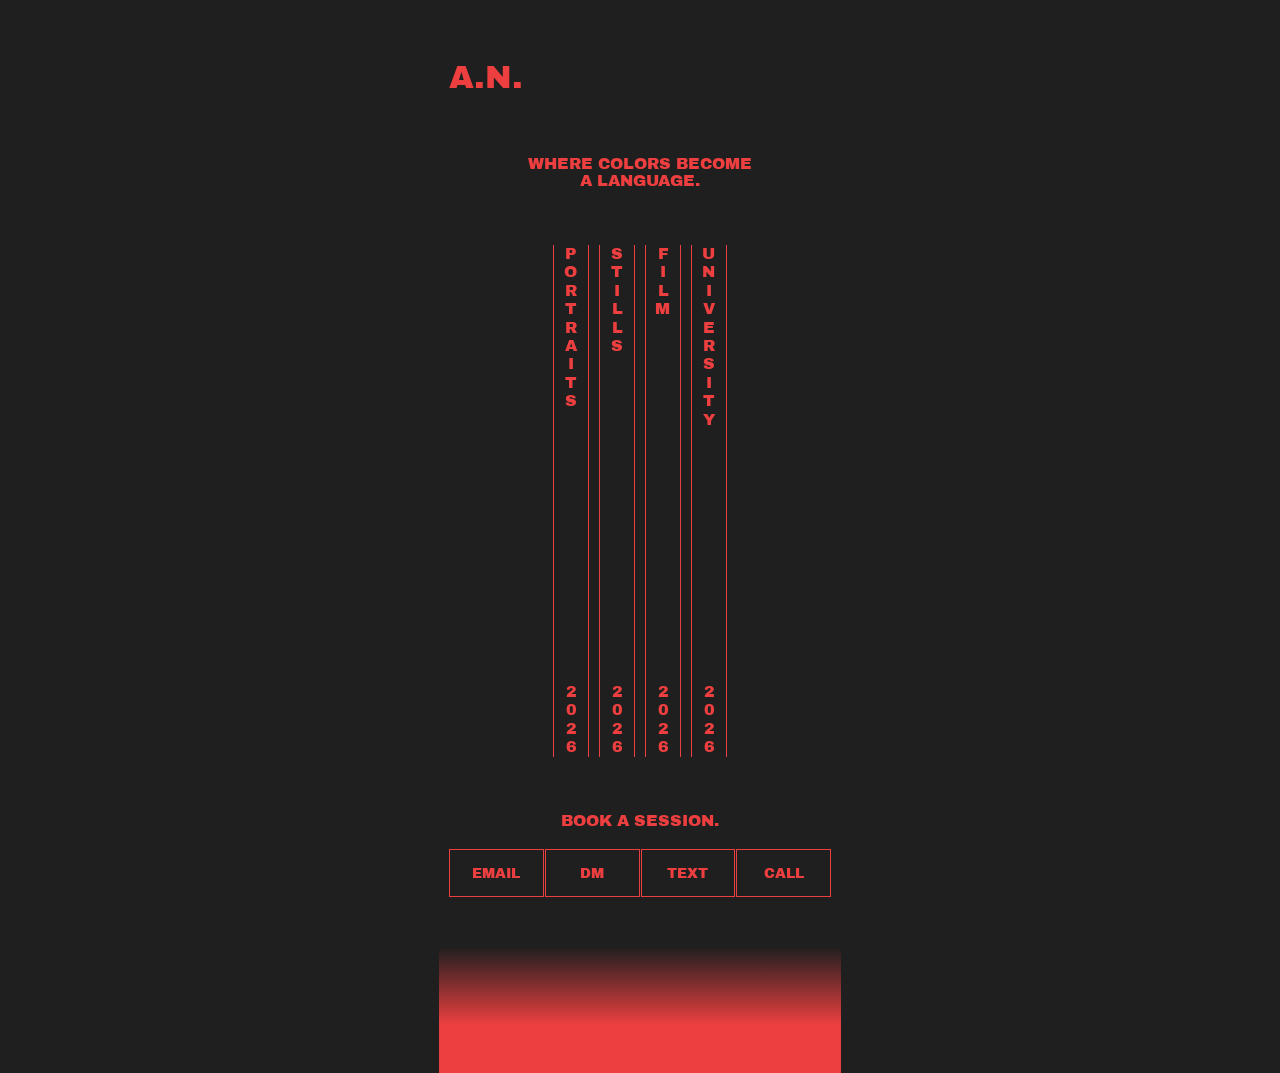
<file: index.html>
<!doctype html>
<html lang="en">
<head>
  <meta charset="utf-8">
  <meta name="viewport" content="width=device-width, initial-scale=1, viewport-fit=cover">
  <title>A.N. Photography</title>
  <meta name="description" content="Portrait, graduation and travel photography by A.N. Book a session by email, Instagram DM or text.">
  <meta name="theme-color" content="#1f1f1f">
  <meta property="og:title" content="A.N. Photography">
  <meta property="og:description" content="Portrait, graduation and travel photography by A.N. Book a session by email, Instagram DM or text.">
  <meta property="og:type" content="website">
  <link rel="icon" href="data:image/svg+xml,%3Csvg xmlns='http://www.w3.org/2000/svg' viewBox='0 0 32 32'%3E%3Crect width='32' height='32' fill='%231f1f1f'/%3E%3Ccircle cx='16' cy='16' r='7' fill='%23ed3f3f'/%3E%3C/svg%3E">
  <link rel="preconnect" href="https://fonts.googleapis.com">
  <link rel="preconnect" href="https://fonts.gstatic.com" crossorigin>
  <link href="https://fonts.googleapis.com/css2?family=Archivo+Black&family=Cinzel:wght@500&display=swap" rel="stylesheet">
  <link rel="stylesheet" href="css/style.css">
</head>
<body data-page="home">
  <div class="page" id="page">
    <noscript>
      <p style="padding:60px 16px;text-align:center">
        A.N. Photography. To book a session:
        <a href="mailto:annguyen12427@gmail.com">email</a>,
        <a href="https://ig.me/m/asianaan">Instagram @asianaan</a>, or
        <a href="sms:+16828125915">text 682 812 5915</a>.
      </p>
    </noscript>
  </div>
  <script src="js/galleries.js"></script>
  <script src="js/site.js"></script>
</body>
</html>
</file>
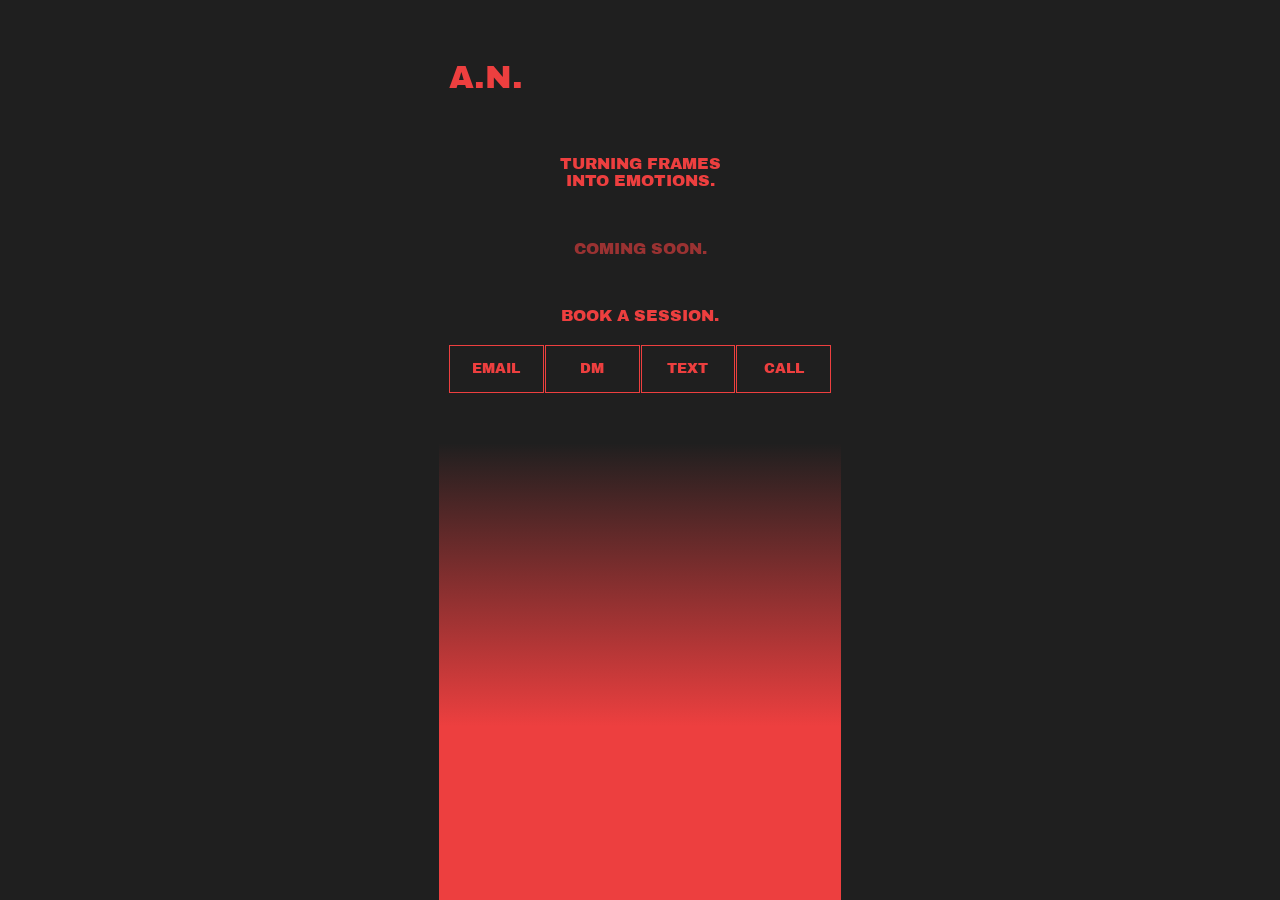
<file: film.html>
<!doctype html>
<html lang="en">
<head>
  <meta charset="utf-8">
  <meta name="viewport" content="width=device-width, initial-scale=1, viewport-fit=cover">
  <title>Film | A.N. Photography</title>
  <meta name="description" content="Film work by A.N.">
  <meta name="theme-color" content="#1f1f1f">
  <meta property="og:title" content="Film | A.N. Photography">
  <meta property="og:description" content="Film work by A.N.">
  <meta property="og:type" content="website">
  <link rel="icon" href="data:image/svg+xml,%3Csvg xmlns='http://www.w3.org/2000/svg' viewBox='0 0 32 32'%3E%3Crect width='32' height='32' fill='%231f1f1f'/%3E%3Ccircle cx='16' cy='16' r='7' fill='%23ed3f3f'/%3E%3C/svg%3E">
  <link rel="preconnect" href="https://fonts.googleapis.com">
  <link rel="preconnect" href="https://fonts.gstatic.com" crossorigin>
  <link href="https://fonts.googleapis.com/css2?family=Archivo+Black&family=Cinzel:wght@500&display=swap" rel="stylesheet">
  <link rel="stylesheet" href="css/style.css">
</head>
<body data-page="film">
  <div class="page" id="page">
    <noscript>
      <p style="padding:60px 16px;text-align:center">
        A.N. Photography. To book a session:
        <a href="mailto:annguyen12427@gmail.com">email</a>,
        <a href="https://ig.me/m/asianaan">Instagram @asianaan</a>, or
        <a href="sms:+16828125915">text 682 812 5915</a>.
      </p>
    </noscript>
  </div>
  <script src="js/galleries.js"></script>
  <script src="js/site.js"></script>
</body>
</html>
</file>
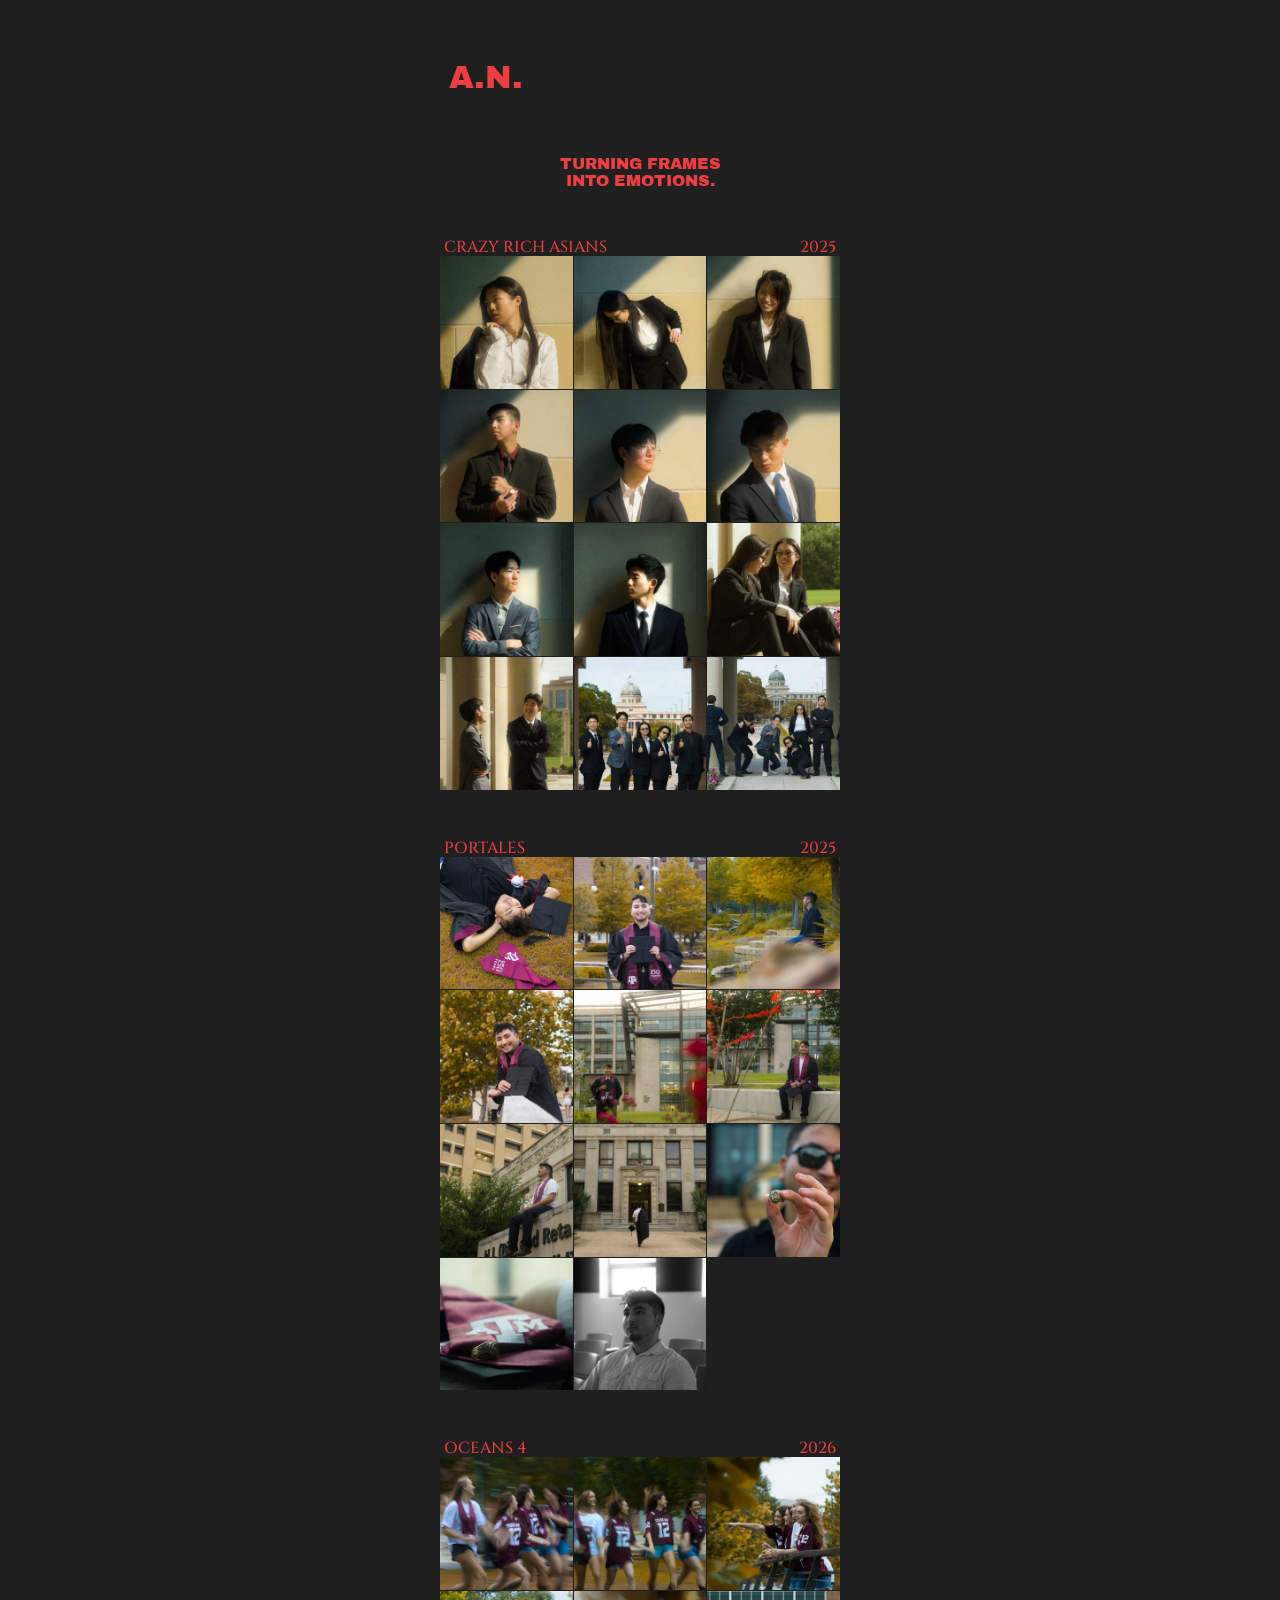
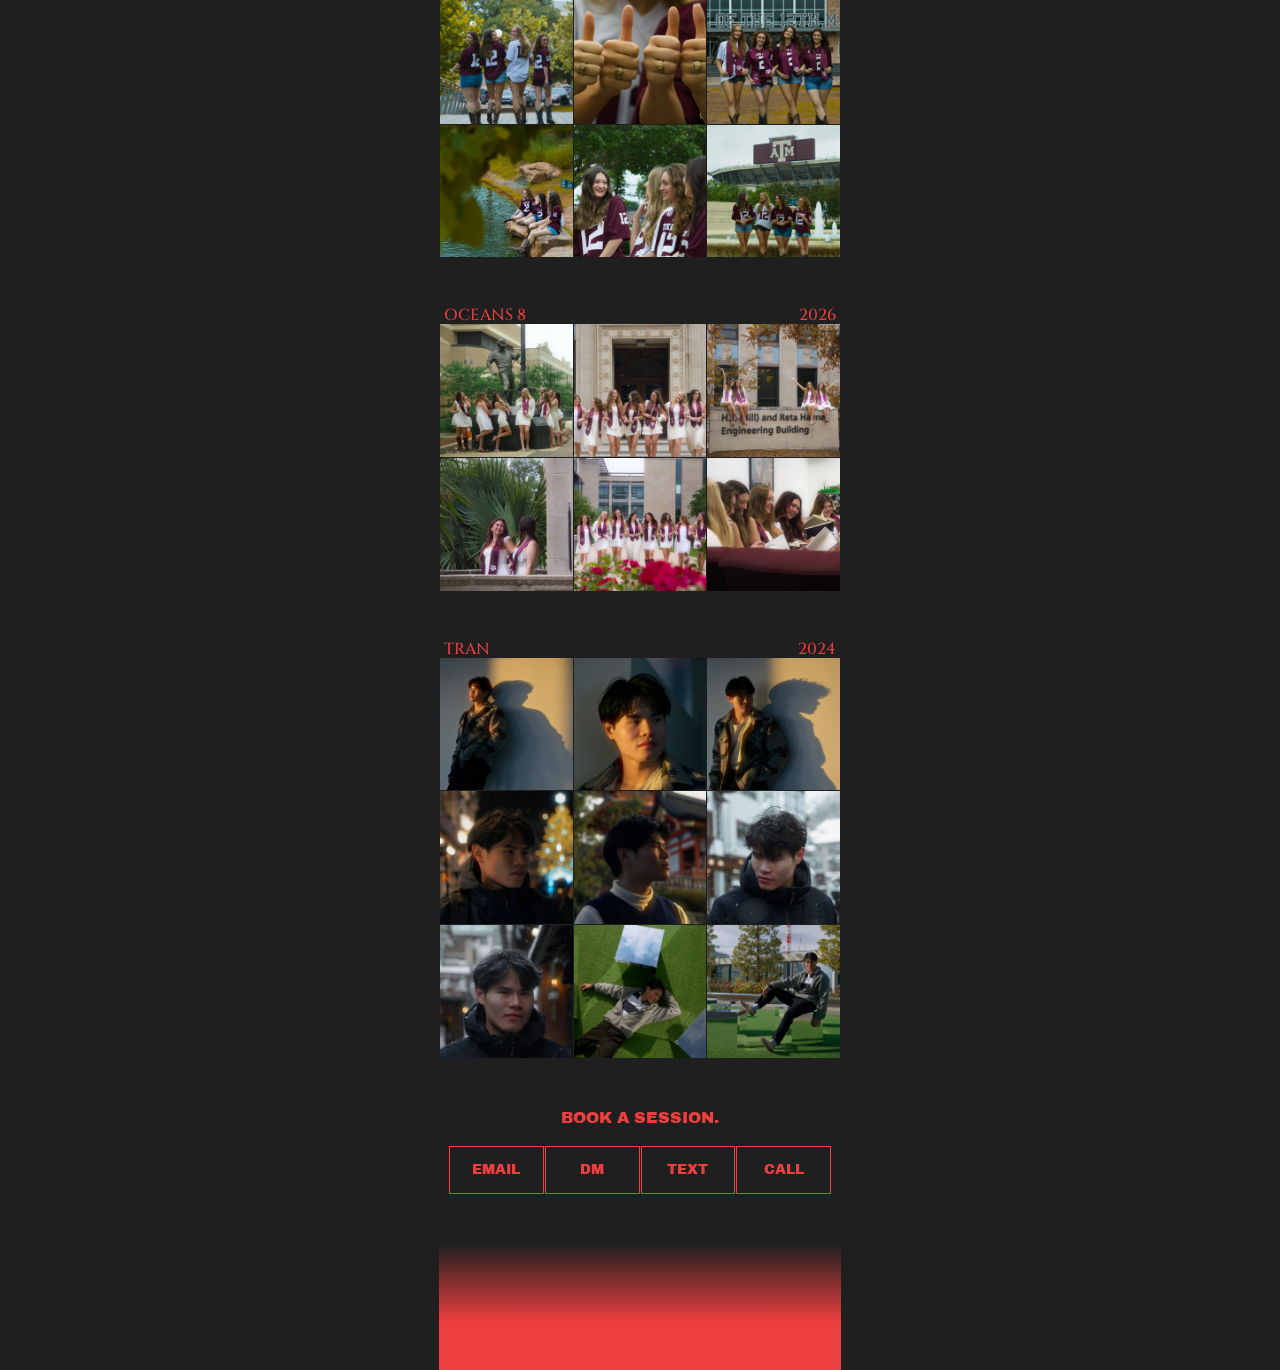
<file: portraits.html>
<!doctype html>
<html lang="en">
<head>
  <meta charset="utf-8">
  <meta name="viewport" content="width=device-width, initial-scale=1, viewport-fit=cover">
  <title>Portraits | A.N. Photography</title>
  <meta name="description" content="Portrait and graduation sessions by A.N.">
  <meta name="theme-color" content="#1f1f1f">
  <meta property="og:title" content="Portraits | A.N. Photography">
  <meta property="og:description" content="Portrait and graduation sessions by A.N.">
  <meta property="og:type" content="website">
  <link rel="icon" href="data:image/svg+xml,%3Csvg xmlns='http://www.w3.org/2000/svg' viewBox='0 0 32 32'%3E%3Crect width='32' height='32' fill='%231f1f1f'/%3E%3Ccircle cx='16' cy='16' r='7' fill='%23ed3f3f'/%3E%3C/svg%3E">
  <link rel="preconnect" href="https://fonts.googleapis.com">
  <link rel="preconnect" href="https://fonts.gstatic.com" crossorigin>
  <link href="https://fonts.googleapis.com/css2?family=Archivo+Black&family=Cinzel:wght@500&display=swap" rel="stylesheet">
  <link rel="stylesheet" href="css/style.css">
</head>
<body data-page="portraits">
  <div class="page" id="page">
    <noscript>
      <p style="padding:60px 16px;text-align:center">
        A.N. Photography. To book a session:
        <a href="mailto:annguyen12427@gmail.com">email</a>,
        <a href="https://ig.me/m/asianaan">Instagram @asianaan</a>, or
        <a href="sms:+16828125915">text 682 812 5915</a>.
      </p>
    </noscript>
  </div>
  <script src="js/galleries.js"></script>
  <script src="js/site.js"></script>
</body>
</html>
</file>
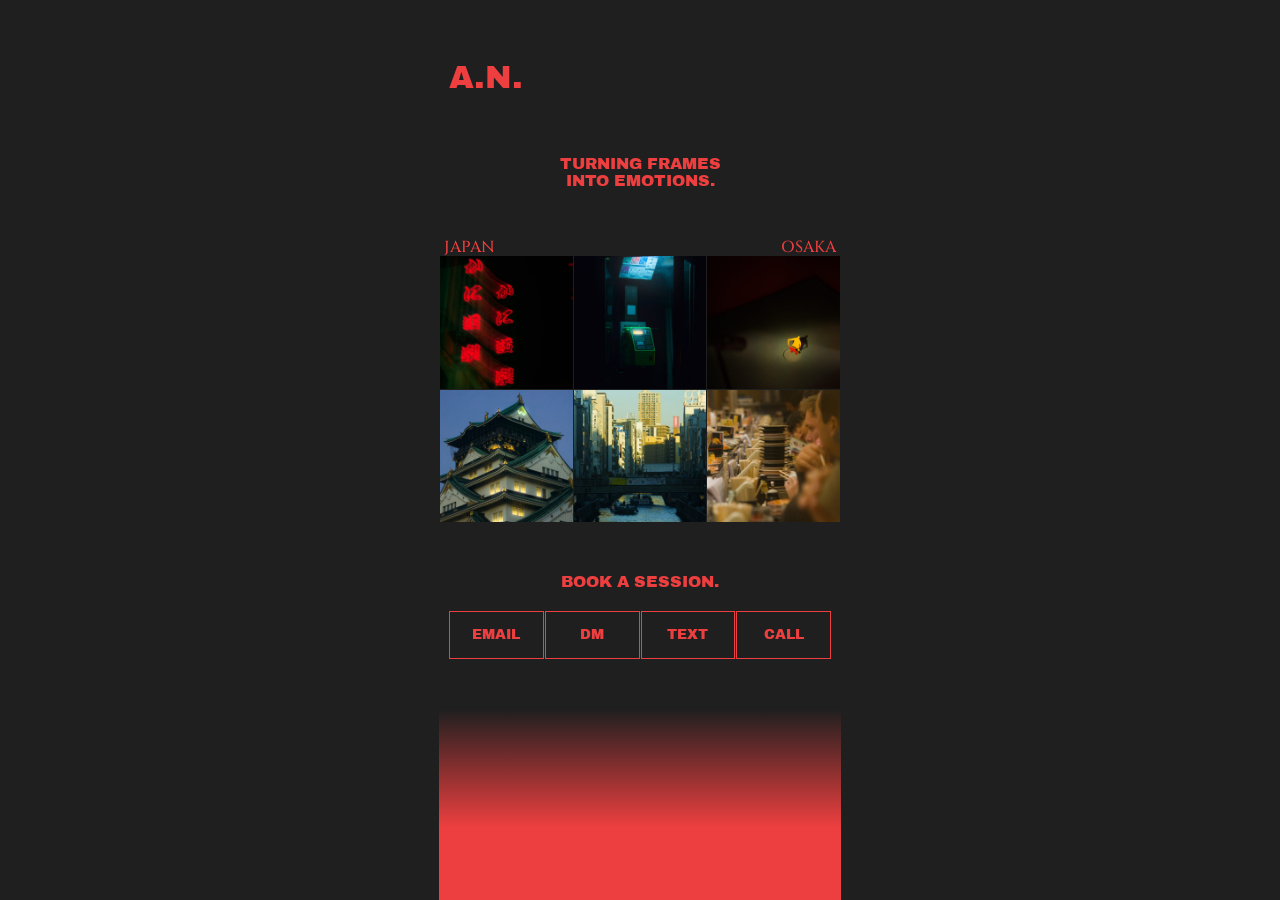
<file: stills.html>
<!doctype html>
<html lang="en">
<head>
  <meta charset="utf-8">
  <meta name="viewport" content="width=device-width, initial-scale=1, viewport-fit=cover">
  <title>Stills | A.N. Photography</title>
  <meta name="description" content="Travel stills from Japan by A.N.">
  <meta name="theme-color" content="#1f1f1f">
  <meta property="og:title" content="Stills | A.N. Photography">
  <meta property="og:description" content="Travel stills from Japan by A.N.">
  <meta property="og:type" content="website">
  <link rel="icon" href="data:image/svg+xml,%3Csvg xmlns='http://www.w3.org/2000/svg' viewBox='0 0 32 32'%3E%3Crect width='32' height='32' fill='%231f1f1f'/%3E%3Ccircle cx='16' cy='16' r='7' fill='%23ed3f3f'/%3E%3C/svg%3E">
  <link rel="preconnect" href="https://fonts.googleapis.com">
  <link rel="preconnect" href="https://fonts.gstatic.com" crossorigin>
  <link href="https://fonts.googleapis.com/css2?family=Archivo+Black&family=Cinzel:wght@500&display=swap" rel="stylesheet">
  <link rel="stylesheet" href="css/style.css">
</head>
<body data-page="stills">
  <div class="page" id="page">
    <noscript>
      <p style="padding:60px 16px;text-align:center">
        A.N. Photography. To book a session:
        <a href="mailto:annguyen12427@gmail.com">email</a>,
        <a href="https://ig.me/m/asianaan">Instagram @asianaan</a>, or
        <a href="sms:+16828125915">text 682 812 5915</a>.
      </p>
    </noscript>
  </div>
  <script src="js/galleries.js"></script>
  <script src="js/site.js"></script>
</body>
</html>
</file>
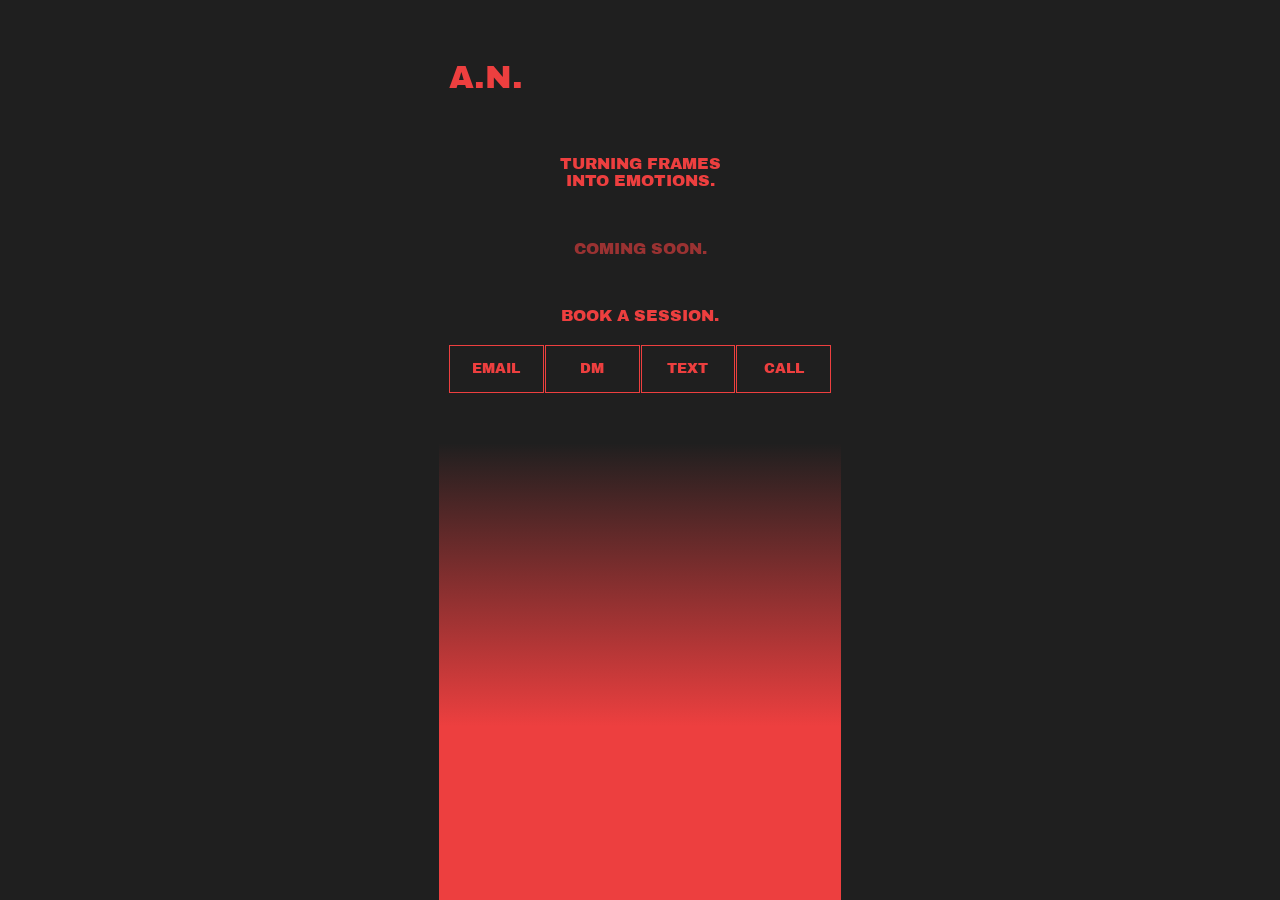
<file: university.html>
<!doctype html>
<html lang="en">
<head>
  <meta charset="utf-8">
  <meta name="viewport" content="width=device-width, initial-scale=1, viewport-fit=cover">
  <title>University | A.N. Photography</title>
  <meta name="description" content="University photography by A.N.">
  <meta name="theme-color" content="#1f1f1f">
  <meta property="og:title" content="University | A.N. Photography">
  <meta property="og:description" content="University photography by A.N.">
  <meta property="og:type" content="website">
  <link rel="icon" href="data:image/svg+xml,%3Csvg xmlns='http://www.w3.org/2000/svg' viewBox='0 0 32 32'%3E%3Crect width='32' height='32' fill='%231f1f1f'/%3E%3Ccircle cx='16' cy='16' r='7' fill='%23ed3f3f'/%3E%3C/svg%3E">
  <link rel="preconnect" href="https://fonts.googleapis.com">
  <link rel="preconnect" href="https://fonts.gstatic.com" crossorigin>
  <link href="https://fonts.googleapis.com/css2?family=Archivo+Black&family=Cinzel:wght@500&display=swap" rel="stylesheet">
  <link rel="stylesheet" href="css/style.css">
</head>
<body data-page="university">
  <div class="page" id="page">
    <noscript>
      <p style="padding:60px 16px;text-align:center">
        A.N. Photography. To book a session:
        <a href="mailto:annguyen12427@gmail.com">email</a>,
        <a href="https://ig.me/m/asianaan">Instagram @asianaan</a>, or
        <a href="sms:+16828125915">text 682 812 5915</a>.
      </p>
    </noscript>
  </div>
  <script src="js/galleries.js"></script>
  <script src="js/site.js"></script>
</body>
</html>
</file>
<file: css/style.css>
/* Tokens from the Figma design (Section 3, iPhone frames). */
:root {
  --ink: #1f1f1f;
  --red: #ed3f3f;
  --page-width: 402px;      /* iPhone frame width in the design */
  --menu-width: 268px;
  --display: "Archivo Black", "Arial Black", Impact, sans-serif;
  /* Herculanum only ships with macOS; Cinzel is the web fallback. */
  --caption: Herculanum, "Cinzel", "Trajan Pro", serif;
}

*,
*::before,
*::after {
  box-sizing: border-box;
}

html {
  background: var(--ink);
  -webkit-text-size-adjust: 100%;
}

body {
  margin: 0;
  background: var(--ink);
  color: var(--red);
  font-family: var(--display);
  font-size: 16px;
  line-height: 1.09;
  -webkit-font-smoothing: antialiased;
}

body.menu-open,
body.lightbox-open {
  overflow: hidden;
}

a {
  color: inherit;
  text-decoration: none;
}

button {
  font: inherit;
  color: inherit;
  background: none;
  border: 0;
  padding: 0;
  cursor: pointer;
}

:focus-visible {
  outline: 2px solid currentColor;
  outline-offset: 3px;
}

/* ---------- page shell ---------- */

.page {
  position: relative;
  display: flex;
  flex-direction: column;
  width: 100%;
  max-width: var(--page-width);
  min-height: 100vh;
  min-height: 100dvh;
  margin: 0 auto;
  overflow-x: clip;
}

main {
  display: flex;
  flex-direction: column;
}

.spacer {
  flex: none;
  height: 50px;
}

.header {
  display: flex;
  align-items: center;
  justify-content: space-between;
  padding: 10px;
}

.logo {
  font-size: 32px;
  line-height: 35px;
}

.hamburger {
  display: flex;
  flex-direction: column;
  justify-content: space-between;
  width: 28px;
  height: 24px;
  color: var(--red);
  /* Enlarge the tap target without moving the icon. */
  position: relative;
}

.hamburger::after {
  content: "";
  position: absolute;
  inset: -10px;
}

.hamburger span {
  display: block;
  height: 4px;
  background: currentColor;
}

.hamburger--dark {
  color: var(--ink);
}

.message {
  margin: 0;
  text-align: center;
}

.message span {
  display: block;
}

/* ---------- vertical "collection" columns ---------- */

.columns {
  display: flex;
  justify-content: center;
}

.column {
  display: flex;
  flex-direction: column;
  align-items: center;
  justify-content: space-between;
  /* Design: 46px slot = 5px padding + hairline + 10px + 16px text + 10px + hairline + 5px. */
  width: 36px;
  height: 512px;
  margin: 5px;
  border-left: 1px solid currentColor;
  border-right: 1px solid currentColor;
  transition: background-color 0.15s, color 0.15s;
}

.column span {
  writing-mode: vertical-rl;
  text-orientation: upright;
  letter-spacing: 1.4px;
  white-space: pre;
}

@media (hover: hover) {
  .column:hover {
    background: var(--red);
    color: var(--ink);
    border-color: var(--red);
  }

  .menu .column:hover {
    background: var(--ink);
    color: var(--red);
    border-color: var(--ink);
  }
}

/* ---------- galleries ---------- */

.gallery__title {
  display: flex;
  align-items: center;
  justify-content: space-between;
  padding: 0 5px;
  font-family: var(--caption);
  font-weight: 500;
  text-transform: uppercase;
  line-height: 15px;
}

.gallery__title h2 {
  margin: 0;
  font: inherit;
}

.grid {
  display: grid;
  grid-template-columns: repeat(3, minmax(0, 1fr));
  gap: 1px;
  padding: 1px;
}

.tile {
  display: block;
  aspect-ratio: 1;
  overflow: hidden;
  background: #2a2a2a;
}

.tile img {
  display: block;
  width: 100%;
  height: 100%;
  object-fit: cover;
  transition: transform 0.25s ease;
}

@media (hover: hover) {
  .tile:hover img {
    transform: scale(1.04);
  }
}

.soon {
  margin: 0;
  text-align: center;
  opacity: 0.6;
}

/* ---------- booking strip ---------- */

.booking {
  text-align: center;
}

.booking h2 {
  margin: 0 0 20px;
  font: inherit;
}

.booking__links {
  display: grid;
  grid-template-columns: repeat(4, 1fr);
  gap: 1px;
  padding: 0 10px;
}

.booking__links a {
  display: flex;
  align-items: center;
  justify-content: center;
  min-height: 48px;
  border: 1px solid var(--red);
  font-size: 14px;
  transition: background-color 0.15s, color 0.15s;
}

.booking__links a:hover,
.booking__links a:active {
  background: var(--red);
  color: var(--ink);
}

/* ---------- footer glow ---------- */

.footer {
  flex: 1 0 126px;
  background: linear-gradient(to bottom, rgba(237, 63, 63, 0) 0%, var(--red) 62%);
}

.footer--dark {
  flex-basis: 126px;
  background: linear-gradient(to bottom, rgba(31, 31, 31, 0) 0%, var(--ink) 62%);
}

/* ---------- contact menu panel ---------- */

.backdrop {
  position: fixed;
  inset: 0;
  background: rgba(0, 0, 0, 0.55);
  opacity: 0;
  pointer-events: none;
  transition: opacity 0.25s ease;
  z-index: 10;
}

.menu {
  position: fixed;
  top: 0;
  bottom: 0;
  right: max(0px, calc((100vw - var(--page-width)) / 2));
  display: flex;
  flex-direction: column;
  width: min(var(--menu-width), 85vw);
  background: var(--red);
  color: var(--ink);
  overflow-y: auto;
  transform: translateX(100%);
  visibility: hidden;
  transition: transform 0.3s ease, visibility 0s linear 0.3s;
  z-index: 11;
}

.menu__bar {
  display: flex;
  align-items: center;
  justify-content: flex-end;
  flex: none;
  height: 55px;
  padding: 10px 15px;
}

.menu .columns {
  flex: none;
}

.menu-open .backdrop {
  opacity: 1;
  pointer-events: auto;
}

.menu-open .menu {
  transform: none;
  visibility: visible;
  transition: transform 0.3s ease;
}

/* On wide screens the panel slides inside the phone-width column. */
@media (min-width: 403px) {
  .page {
    overflow-x: hidden;
  }
}

/* ---------- lightbox ---------- */

.lightbox {
  position: fixed;
  inset: 0;
  display: flex;
  flex-direction: column;
  align-items: center;
  justify-content: center;
  gap: 16px;
  padding: 16px;
  background: rgba(20, 20, 20, 0.96);
  z-index: 20;
}

.lightbox[hidden] {
  display: none;
}

.lightbox img {
  flex: 0 1 auto;
  min-height: 0;
  max-width: 100%;
  max-height: calc(100dvh - 120px);
  object-fit: contain;
}

.lightbox__close {
  align-self: flex-end;
  min-height: 44px;
  padding: 0 4px;
  color: var(--red);
  font-size: 14px;
}

@media (prefers-reduced-motion: reduce) {
  *,
  *::before,
  *::after {
    transition: none !important;
  }
}
</file>
